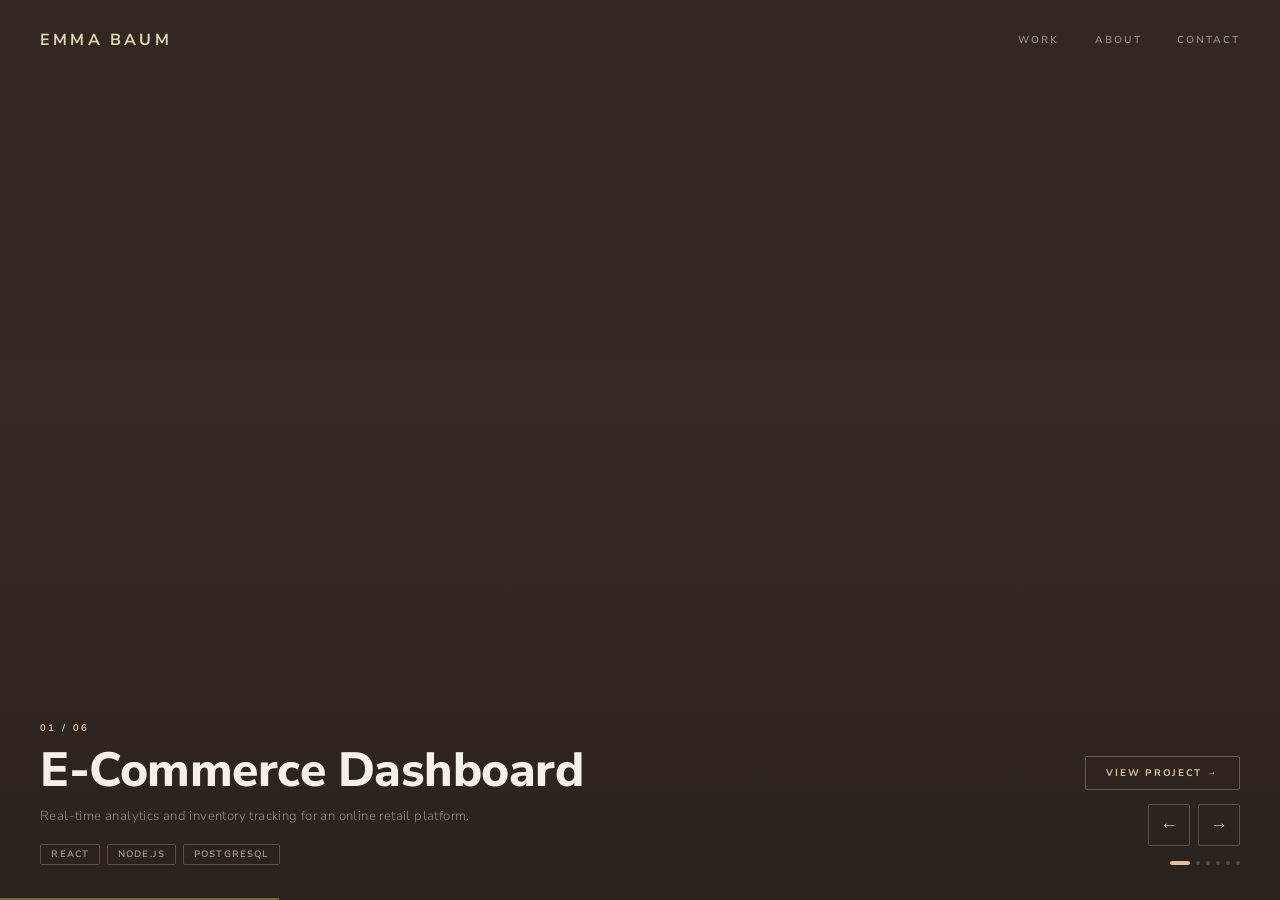
<file: index.html>
<!DOCTYPE html>
<html lang="en">
<head>
<meta charset="UTF-8">
<meta name="viewport" content="width=device-width, initial-scale=1.0">
<title>Portfolio</title>
<link href="https://fonts.googleapis.com/css2?family=Nunito+Sans:wght@300;400;600;700;800&display=swap" rel="stylesheet">
<link rel="stylesheet" href="style.css">
</head>
<body>

<div class="pf" id="pf">
  <div id="slides"></div>

  <div class="pf-top">
    <!--
      CHANGE "Your Name" below to your actual name or logo text.
      You can also replace this with an <img> tag pointing to your logo file.
    -->
    <div class="pf-logo">Emma Baum</div>
    <nav class="pf-topnav">
      <a href="#">Work</a>
      <a href="#">About</a>
      <a href="#">Contact</a>
    </nav>
  </div>

  <div class="pf-bottom">
    <div class="pf-info">
      <div class="pf-counter" id="counter">01 / 06</div>
      <div class="pf-title" id="slide-title" onclick="openModal()"></div>
      <div class="pf-short" id="slide-short"></div>
      <div class="pf-tags" id="slide-tags"></div>
    </div>
    <div class="pf-right">
      <button class="pf-view" onclick="openModal()">View Project &rarr;</button>
      <div class="pf-arrows">
        <button class="pf-btn" onclick="go(-1)">&#8592;</button>
        <button class="pf-btn" onclick="go(1)">&#8594;</button>
      </div>
      <div class="pf-dots" id="dots"></div>
    </div>
  </div>

  <div class="pf-progress" id="progress"></div>

  <div class="mwrap" id="mwrap">
    <div class="mbox">
      <button class="mclose" onclick="closeModal()">&#215;</button>
      <div class="mhero" id="mhero"><span class="mhero-cat">Project Overview</span></div>
      <div class="mbody">
        <div class="mmeta">
          <span class="myear" id="myear"></span>
          <span class="mstat" id="mstat"></span>
        </div>
        <div class="mtitle" id="mtitle"></div>
        <div class="mdesc" id="mdesc"></div>
        <div class="mtags" id="mtags"></div>
        <div class="macts" id="macts"></div>
      </div>
    </div>
  </div>
</div>

<script>
/*
  ================================================================
  HOW TO EDIT YOUR PROJECTS
  ================================================================
  Each project below has these fields:

  title      — The big headline name of your project
  short      — One sentence shown on the slideshow
  desc       — Longer description shown in the popup modal
  tags       — Tech/skills used (shows first 3 on slide, all in modal)
  year       — Year completed
  status     — "live", "wip" (in progress), or "archived"
  bg         — Background color of the slide (dark hex color)
  live       — URL to the live project. Use null if none.
  github     — URL to GitHub repo. Use null if none.
  image      — Path to a background image (optional).
               Example: "images/project1.jpg"
               Leave as null to use only the bg color.

  TO ADD YOUR OWN IMAGES:
  1. Create a folder called "images" next to this HTML file
  2. Put your project photos in that folder
  3. Set the image field to "images/your-photo.jpg"
  ================================================================
*/
const projects = [
  {
    title: "E-Commerce Dashboard",
    short: "Real-time analytics and inventory tracking for an online retail platform.",
    desc: "A comprehensive full-stack analytics dashboard developed for a mid-size e-commerce company. This project features real-time inventory alerts, advanced revenue forecasting using machine learning algorithms, and an interactive customer drop-off heatmap. The dashboard integrates with multiple sales channels and provides actionable insights that helped cut order processing time by 34%. Built with React for the frontend, Node.js for the backend, PostgreSQL for data storage, and D3.js for data visualization.",
    tags: ["React", "Node.js", "PostgreSQL", "D3.js"],
    year: "2025",
    status: "live",
    bg: "#3a2e26",
    image: "https://via.placeholder.com/800x600/3a2e26/ffffff?text=E-Commerce+Dashboard",
    live: "https://yourproject.com",
    github: "https://github.com/yourusername/project"
  },
  {
    title: "Design System",
    short: "Component library and token system spanning three products.",
    desc: "A robust design system comprising over 80 reusable components, a comprehensive token architecture covering spacing, color palettes, and typography scales, along with a seamless Figma integration pipeline. This system ensures consistency across three major product lines, reducing UI inconsistencies by 60% within one quarter. Developed using TypeScript for type safety, Storybook for component documentation, Figma for design collaboration, and CSS Custom Properties for theming.",
    tags: ["TypeScript", "Storybook", "Figma", "CSS Custom Properties"],
    year: "2024",
    status: "live",
    bg: "#2e2b25",
    image: "https://via.placeholder.com/800x600/2e2b25/ffffff?text=Design+System",
    live: null,
    github: "https://github.com/yourusername/project"
  },
  {
    title: "AI Writing Assistant",
    short: "Browser extension that brings AI writing into any text field.",
    desc: "An innovative Chrome extension that seamlessly injects a contextual AI writing assistant into any textarea across the web. Features include intelligent tone adjustment, advanced grammar and style fixing, smart text completions, and plagiarism detection. The extension reached 2,000 active weekly users within two months of launch. Built with vanilla JavaScript for the extension logic, Chrome Extension APIs for browser integration, OpenAI's API for AI capabilities, and Tailwind CSS for styling.",
    tags: ["JavaScript", "Chrome API", "OpenAI", "Tailwind"],
    year: "2024",
    status: "live",
    bg: "#2c3028",
    image: "https://via.placeholder.com/800x600/2c3028/ffffff?text=AI+Writing+Assistant",
    live: null,
    github: "https://github.com/yourusername/project"
  },
  {
    title: "Real-time Collab Tool",
    short: "Infinite canvas whiteboard with live cursors and voice chat.",
    desc: "A powerful collaborative whiteboard application featuring an infinite canvas, real-time synchronization using WebSockets and Conflict-free Replicated Data Types (CRDT), support for freehand drawing, sticky notes, geometric shapes, and live cursors for up to 20 concurrent users. Includes WebRTC-powered voice chat for seamless communication. This tool enables remote teams to brainstorm and collaborate effectively. Developed with WebSockets for real-time communication, CRDT for conflict resolution, WebRTC for peer-to-peer audio, and HTML5 Canvas API for drawing functionality.",
    tags: ["WebSockets", "CRDT", "WebRTC", "Canvas API"],
    year: "2025",
    status: "wip",
    bg: "#35302a",
    image: "https://via.placeholder.com/800x600/35302a/ffffff?text=Real-time+Collab+Tool",
    live: null,
    github: "https://github.com/yourusername/project"
  },
  {
    title: "Personal Finance App",
    short: "Mobile-first budgeting with smart categorization and insights.",
    desc: "A user-friendly mobile application for personal finance management, built with React Native. The app securely pulls bank transactions via Plaid API, automatically categorizes spending using a lightweight machine learning model trained on 500,000 labeled transactions, and provides drill-down monthly trend charts and budgeting insights. Features include expense tracking, budget setting, financial goal planning, and personalized spending recommendations. Uses React Native for cross-platform development, Plaid API for bank integration, TensorFlow Lite for on-device ML inference, and SQLite for local data storage.",
    tags: ["React Native", "Plaid API", "TensorFlow Lite", "SQLite"],
    year: "2023",
    status: "archived",
    bg: "#302d2b",
    image: "https://via.placeholder.com/800x600/302d2b/ffffff?text=Personal+Finance+App",
    live: null,
    github: "https://github.com/yourusername/project"
  },
  {
    title: "Open Source CLI",
    short: "Scaffold full-stack projects with a single command line.",
    desc: "A versatile Node.js command-line interface tool that generates opinionated full-stack project scaffolds with a single command. Supports popular frontend frameworks like React, Vue, and Svelte, paired with backend options including Express and Fastify. The tool includes boilerplate code, folder structure, configuration files, and best practices setup. It has garnered over 1,200 GitHub stars and is actively maintained by the community. Built with Node.js for the runtime, Yargs for command-line parsing, Handlebars for template rendering, and includes integration with various build tools and testing frameworks.",
    tags: ["Node.js", "CLI", "Yargs", "Handlebars"],
    year: "2024",
    status: "live",
    bg: "#2a2e26",
    image: "https://via.placeholder.com/800x600/2a2e26/ffffff?text=Open+Source+CLI",
    live: null,
    github: "https://github.com/yourusername/project"
  }
];

/* ---- Don't need to edit below this line ---- */
const sLabel = { live: "Live", wip: "In Progress", archived: "Archived" };
const sCls   = { live: "sl",   wip: "sw",          archived: "sa" };
let cur = 0, paused = false, startTime = null, interval = 5500;

function buildSlides() {
  const sc = document.getElementById('slides');
  const dc = document.getElementById('dots');
  projects.forEach((p, i) => {
    const s = document.createElement('div');
    s.className = 'pf-slide' + (i === 0 ? ' active' : '');
    const bgStyle = p.image
      ? `background-color:${p.bg};background-image:url('${p.image}')`
      : `background-color:${p.bg}`;
    s.innerHTML = `<div class="pf-bg" style="${bgStyle}"></div><div class="pf-scrim"></div>`;
    sc.appendChild(s);
    const d = document.createElement('div');
    d.className = 'pf-dot' + (i === 0 ? ' active' : '');
    d.onclick = () => goTo(i);
    dc.appendChild(d);
  });
}

function updateUI() {
  const p = projects[cur];
  document.getElementById('counter').textContent =
    String(cur + 1).padStart(2, '0') + ' / ' + String(projects.length).padStart(2, '0');
  document.getElementById('slide-title').textContent = p.title;
  document.getElementById('slide-short').textContent = p.short;
  document.getElementById('slide-tags').innerHTML =
    p.tags.slice(0, 3).map(t => `<span class="pf-tag">${t}</span>`).join('');
  document.querySelectorAll('.pf-dot').forEach((d, i) => d.classList.toggle('active', i === cur));
  document.querySelectorAll('.pf-slide').forEach((s, i) => s.classList.toggle('active', i === cur));
}

function goTo(n) { cur = (n + projects.length) % projects.length; updateUI(); startTime = null; }
function go(d)   { goTo(cur + d); }

function openModal() {
  const p = projects[cur];
  paused = true;
  const hero = document.getElementById('mhero');
  hero.style.background = p.image ? `url('${p.image}') center/cover` : p.bg;
  document.getElementById('myear').textContent = p.year;
  const ms = document.getElementById('mstat');
  ms.textContent = sLabel[p.status];
  ms.className = 'mstat ' + sCls[p.status];
  document.getElementById('mtitle').textContent = p.title;
  document.getElementById('mdesc').textContent = p.desc;
  document.getElementById('mtags').innerHTML = p.tags.map(t => `<span class="pf-tag">${t}</span>`).join('');
  const ma = document.getElementById('macts');
  ma.innerHTML = '';
  if (p.live) {
    const a = document.createElement('a');
    a.href = p.live; a.target = '_blank';
    a.className = 'mabtn mbtn-p'; a.textContent = 'View Live';
    ma.appendChild(a);
  }
  if (p.github) {
    const a = document.createElement('a');
    a.href = p.github; a.target = '_blank';
    a.className = 'mabtn mbtn-g'; a.textContent = 'GitHub';
    ma.appendChild(a);
  }
  document.getElementById('mwrap').classList.add('open');
}

function closeModal() {
  document.getElementById('mwrap').classList.remove('open');
  paused = false;
  startTime = null;
}

document.getElementById('mwrap').addEventListener('click', e => {
  if (e.target === document.getElementById('mwrap')) closeModal();
});

function tick(ts) {
  if (!startTime) startTime = ts;
  if (!paused) {
    const el = ts - startTime;
    document.getElementById('progress').style.width = Math.min(el / interval * 100, 100) + '%';
    if (el >= interval) { go(1); startTime = ts; }
  }
  requestAnimationFrame(tick);
}

buildSlides();
updateUI();
requestAnimationFrame(tick);

document.addEventListener('keydown', e => {
  if (e.key === 'ArrowRight') go(1);
  if (e.key === 'ArrowLeft')  go(-1);
  if (e.key === 'Escape')     closeModal();
});
</script>
</body>
</html>
</file>
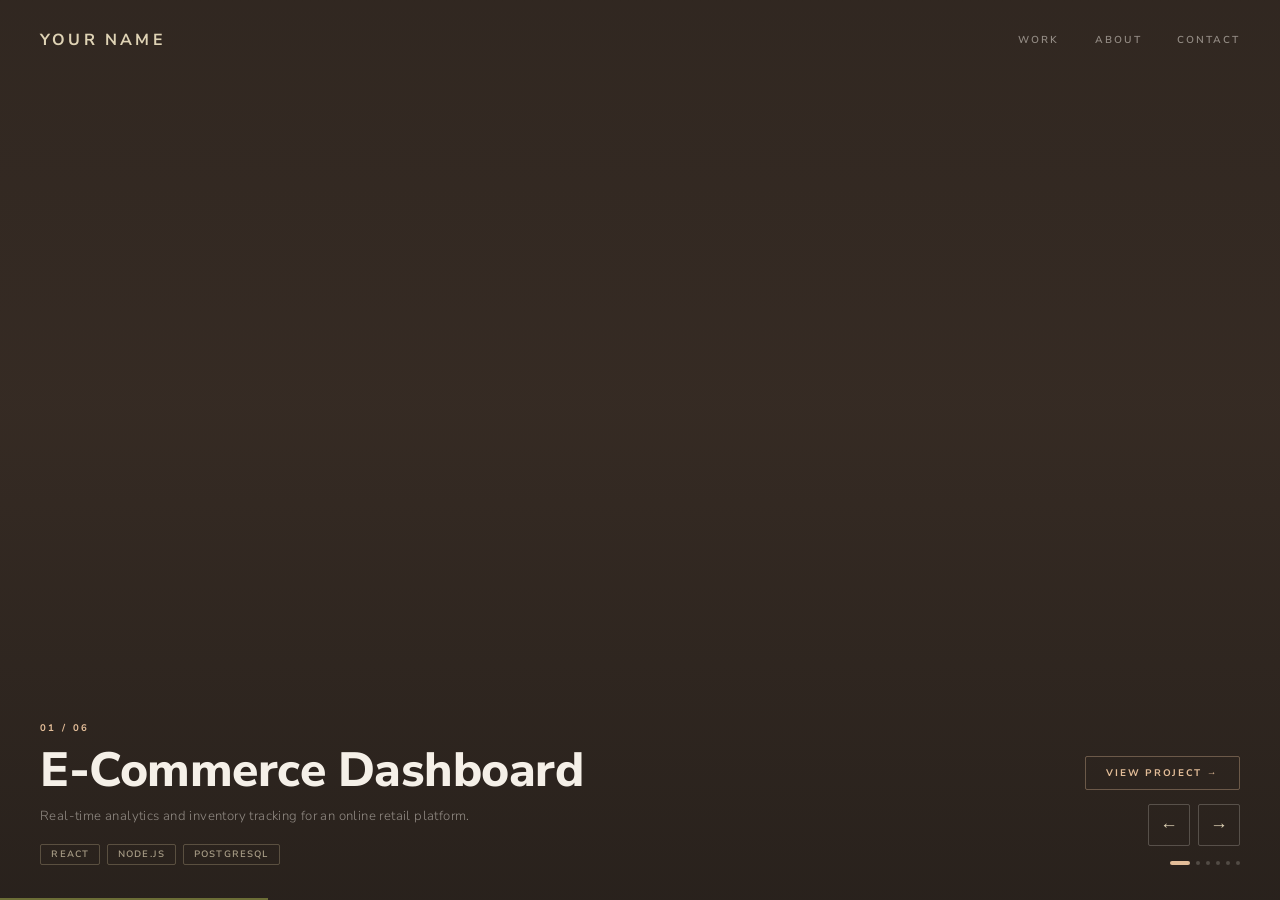
<file: index.html.html>
<!DOCTYPE html>
<html lang="en">
<head>
<meta charset="UTF-8">
<meta name="viewport" content="width=device-width, initial-scale=1.0">
<title>Portfolio</title>
<link href="https://fonts.googleapis.com/css2?family=Nunito+Sans:wght@300;400;600;700;800&display=swap" rel="stylesheet">
<style>
  *, *::before, *::after { box-sizing: border-box; margin: 0; padding: 0; }

  :root {
    --bg: #3b3b3b;
    --surface: #2a2520;
    --primary-dark: #675647;
    --primary-warm: #e3bd98;
    --neutral-tan: #dfd3b5;
    --neutral-gray: #c0bdbc;
    --accent: #6c6e36;
    --text-color: #f5f0e8;
    --text-dim: rgba(245, 240, 232, 0.5);
    --text-faint: rgba(245, 240, 232, 0.2);
    --border: rgba(245, 240, 232, 0.1);
    --border-mid: rgba(245, 240, 232, 0.22);
  }

  html, body {
    width: 100%;
    height: 100%;
    overflow: hidden;
    background: var(--bg);
    font-family: 'Nunito Sans', 'Gill Sans', 'Century Gothic', sans-serif;

    /* =====================================================
       TO USE GOTHAM FONT:
       1. Purchase Gotham from fonts.com or typography.com
       2. Place your font files in a folder called "fonts/"
          next to this HTML file
       3. Replace the font-family above with:
          font-family: 'Gotham', 'Nunito Sans', sans-serif;
       4. Add these @font-face rules at the top of this
          <style> block:

       @font-face {
         font-family: 'Gotham';
         src: url('fonts/Gotham-Book.woff2') format('woff2');
         font-weight: 400;
       }
       @font-face {
         font-family: 'Gotham';
         src: url('fonts/Gotham-Medium.woff2') format('woff2');
         font-weight: 600;
       }
       @font-face {
         font-family: 'Gotham';
         src: url('fonts/Gotham-Bold.woff2') format('woff2');
         font-weight: 700;
       }
       @font-face {
         font-family: 'Gotham';
         src: url('fonts/Gotham-Black.woff2') format('woff2');
         font-weight: 800;
       }
       ===================================================== */
  }

  .pf {
    position: relative;
    width: 100vw;
    height: 100vh;
    overflow: hidden;
    color: var(--text-color);
    letter-spacing: 0.01em;
  }

  /* ---- SLIDES ---- */
  .pf-slide {
    position: absolute;
    inset: 0;
    opacity: 0;
    transition: opacity 0.9s ease;
    pointer-events: none;
  }
  .pf-slide.active { opacity: 1; pointer-events: all; }

  .pf-bg {
    position: absolute;
    inset: 0;
    background-size: cover;
    background-position: center;
    transition: transform 10s ease;
  }
  .pf-slide.active .pf-bg { transform: scale(1.03); }

  .pf-scrim {
    position: absolute;
    inset: 0;
    background: linear-gradient(
      to top,
      rgba(40, 33, 28, 0.94) 0%,
      rgba(40, 33, 28, 0.25) 55%,
      rgba(40, 33, 28, 0.5) 100%
    );
  }

  /* ---- TOP NAV ---- */
  .pf-top {
    position: absolute;
    top: 0; left: 0; right: 0;
    padding: 1.8rem 2.5rem;
    display: flex;
    align-items: center;
    justify-content: space-between;
    z-index: 20;
  }

  .pf-logo {
    font-weight: 700;
    font-size: 1rem;
    letter-spacing: 0.2em;
    text-transform: uppercase;
    color: var(--neutral-tan);
  }

  .pf-topnav { display: flex; gap: 2.2rem; }
  .pf-topnav a {
    color: var(--text-dim);
    font-size: 0.63rem;
    letter-spacing: 0.2em;
    text-transform: uppercase;
    text-decoration: none;
    font-weight: 600;
    transition: color 0.2s;
  }
  .pf-topnav a:hover { color: var(--neutral-tan); }

  /* ---- BOTTOM INFO ---- */
  .pf-bottom {
    position: absolute;
    bottom: 0; left: 0; right: 0;
    padding: 2.5rem 2.5rem 2.2rem;
    z-index: 20;
    display: flex;
    align-items: flex-end;
    justify-content: space-between;
    gap: 1rem;
  }

  .pf-info { flex: 1; min-width: 0; }

  .pf-counter {
    font-size: 0.6rem;
    letter-spacing: 0.25em;
    color: var(--primary-warm);
    margin-bottom: 0.7rem;
    font-weight: 700;
    text-transform: uppercase;
  }

  .pf-title {
    font-weight: 800;
    font-size: clamp(1.8rem, 4vw, 3rem);
    line-height: 1.08;
    letter-spacing: -0.01em;
    color: var(--text-color);
    margin-bottom: 0.6rem;
    cursor: pointer;
    display: inline-block;
    transition: color 0.2s;
  }
  .pf-title:hover { color: var(--neutral-tan); }

  .pf-short {
    font-size: 0.82rem;
    color: var(--text-dim);
    font-weight: 300;
    letter-spacing: 0.03em;
    margin-bottom: 1rem;
    max-width: 480px;
    line-height: 1.65;
  }

  .pf-tags { display: flex; flex-wrap: wrap; gap: 0.4rem; }
  .pf-tag {
    border: 1px solid rgba(163, 147, 119, 0.4);
    color: rgba(223, 211, 181, 0.7);
    font-size: 0.58rem;
    padding: 0.22rem 0.65rem;
    border-radius: 2px;
    letter-spacing: 0.12em;
    text-transform: uppercase;
    font-weight: 600;
  }

  /* ---- CONTROLS ---- */
  .pf-right {
    display: flex;
    flex-direction: column;
    align-items: flex-end;
    gap: 0.9rem;
    flex-shrink: 0;
  }

  .pf-arrows { display: flex; gap: 0.5rem; }

  .pf-btn {
    width: 42px;
    height: 42px;
    border-radius: 2px;
    background: transparent;
    border: 1px solid var(--border-mid);
    color: var(--neutral-tan);
    font-size: 1.1rem;
    cursor: pointer;
    display: flex;
    align-items: center;
    justify-content: center;
    transition: all 0.2s;
    font-family: inherit;
  }
  .pf-btn:hover { background: rgba(227, 189, 152, 0.12); border-color: var(--primary-warm); }

  .pf-dots { display: flex; gap: 6px; align-items: center; }
  .pf-dot {
    width: 4px;
    height: 4px;
    border-radius: 50%;
    background: var(--text-faint);
    cursor: pointer;
    transition: all 0.3s;
  }
  .pf-dot.active { background: var(--primary-warm); width: 20px; border-radius: 2px; }

  .pf-view {
    background: transparent;
    border: 1px solid rgba(227, 189, 152, 0.35);
    color: var(--primary-warm);
    font-size: 0.6rem;
    padding: 0.6rem 1.3rem;
    border-radius: 2px;
    cursor: pointer;
    letter-spacing: 0.18em;
    text-transform: uppercase;
    font-weight: 700;
    font-family: inherit;
    transition: all 0.2s;
  }
  .pf-view:hover { background: rgba(227, 189, 152, 0.12); border-color: var(--primary-warm); color: var(--neutral-tan); }

  /* ---- PROGRESS BAR ---- */
  .pf-progress {
    position: absolute;
    bottom: 0; left: 0;
    height: 2px;
    background: var(--accent);
    z-index: 30;
    transition: width 0.1s linear;
  }

  /* ---- MODAL ---- */
  .mwrap {
    position: fixed;
    inset: 0;
    z-index: 50;
    display: flex;
    align-items: center;
    justify-content: center;
    padding: 1.5rem;
    background: rgba(30, 25, 20, 0.88);
    opacity: 0;
    pointer-events: none;
    transition: opacity 0.25s;
  }
  .mwrap.open { opacity: 1; pointer-events: all; }

  .mbox {
    background: var(--surface);
    border: 1px solid rgba(163, 147, 119, 0.25);
    border-radius: 4px;
    max-width: 560px;
    width: 100%;
    max-height: 88vh;
    overflow-y: auto;
    transform: translateY(14px);
    transition: transform 0.25s;
    position: relative;
  }
  .mwrap.open .mbox { transform: translateY(0); }

  .mhero {
    height: 180px;
    background-size: cover;
    background-position: center;
    border-radius: 3px 3px 0 0;
    display: flex;
    align-items: flex-end;
    padding: 1rem 1.5rem;
    border-bottom: 1px solid rgba(163, 147, 119, 0.2);
  }
  .mhero-cat {
    font-size: 0.56rem;
    letter-spacing: 0.22em;
    text-transform: uppercase;
    color: var(--primary-warm);
    font-weight: 700;
  }

  .mbody { padding: 1.8rem; }

  .mmeta {
    display: flex;
    justify-content: space-between;
    align-items: center;
    margin-bottom: 1rem;
  }
  .myear {
    font-size: 0.6rem;
    color: var(--text-dim);
    letter-spacing: 0.18em;
    text-transform: uppercase;
    font-weight: 600;
  }
  .mstat {
    font-size: 0.56rem;
    padding: 0.22rem 0.65rem;
    border-radius: 2px;
    letter-spacing: 0.12em;
    text-transform: uppercase;
    font-weight: 700;
  }
  .sl { background: rgba(108,110,54,0.2); color: #a8ab6a; border: 1px solid rgba(108,110,54,0.35); }
  .sw { background: rgba(227,189,152,0.12); color: var(--primary-warm); border: 1px solid rgba(227,189,152,0.25); }
  .sa { background: rgba(192,189,188,0.08); color: var(--neutral-gray); border: 1px solid rgba(192,189,188,0.2); }

  .mtitle {
    font-weight: 800;
    font-size: 1.6rem;
    letter-spacing: -0.01em;
    margin-bottom: 0.85rem;
    color: var(--text-color);
  }
  .mdesc {
    font-size: 0.82rem;
    color: var(--text-dim);
    line-height: 1.85;
    margin-bottom: 1.3rem;
    font-weight: 300;
  }
  .mtags { display: flex; flex-wrap: wrap; gap: 0.35rem; margin-bottom: 1.5rem; }

  .macts { display: flex; gap: 0.7rem; flex-wrap: wrap; }
  .mabtn {
    font-family: inherit;
    font-size: 0.6rem;
    padding: 0.65rem 1.3rem;
    border-radius: 2px;
    text-decoration: none;
    cursor: pointer;
    border: none;
    transition: all 0.2s;
    letter-spacing: 0.16em;
    text-transform: uppercase;
    font-weight: 700;
  }
  .mbtn-p { background: var(--accent); color: var(--neutral-tan); }
  .mbtn-p:hover { background: #7e8040; }
  .mbtn-g { background: transparent; color: var(--text-dim); border: 1px solid var(--border-mid); }
  .mbtn-g:hover { color: var(--neutral-tan); border-color: rgba(245,240,232,0.4); }

  .mclose {
    position: absolute;
    top: 0.9rem; right: 0.9rem;
    width: 30px; height: 30px;
    border-radius: 2px;
    background: transparent;
    border: 1px solid var(--border-mid);
    color: var(--text-dim);
    font-size: 1rem;
    cursor: pointer;
    display: flex;
    align-items: center;
    justify-content: center;
    transition: all 0.2s;
    font-family: inherit;
  }
  .mclose:hover { background: rgba(227,189,152,0.1); color: var(--neutral-tan); }

  /* ---- RESPONSIVE ---- */
  @media (max-width: 600px) {
    .pf-top, .pf-bottom { padding-left: 1.2rem; padding-right: 1.2rem; }
    .pf-topnav { gap: 1.2rem; }
    .pf-bottom { flex-direction: column; align-items: flex-start; }
    .pf-right { flex-direction: row; align-items: center; flex-wrap: wrap; }
    .mbody { padding: 1.2rem; }
  }
</style>
</head>
<body>

<div class="pf" id="pf">
  <div id="slides"></div>

  <div class="pf-top">
    <!--
      CHANGE "Your Name" below to your actual name or logo text.
      You can also replace this with an <img> tag pointing to your logo file.
    -->
    <div class="pf-logo">Your Name</div>
    <nav class="pf-topnav">
      <a href="#">Work</a>
      <a href="#">About</a>
      <a href="#">Contact</a>
    </nav>
  </div>

  <div class="pf-bottom">
    <div class="pf-info">
      <div class="pf-counter" id="counter">01 / 06</div>
      <div class="pf-title" id="slide-title" onclick="openModal()"></div>
      <div class="pf-short" id="slide-short"></div>
      <div class="pf-tags" id="slide-tags"></div>
    </div>
    <div class="pf-right">
      <button class="pf-view" onclick="openModal()">View Project &rarr;</button>
      <div class="pf-arrows">
        <button class="pf-btn" onclick="go(-1)">&#8592;</button>
        <button class="pf-btn" onclick="go(1)">&#8594;</button>
      </div>
      <div class="pf-dots" id="dots"></div>
    </div>
  </div>

  <div class="pf-progress" id="progress"></div>

  <div class="mwrap" id="mwrap">
    <div class="mbox">
      <button class="mclose" onclick="closeModal()">&#215;</button>
      <div class="mhero" id="mhero"><span class="mhero-cat">Project Overview</span></div>
      <div class="mbody">
        <div class="mmeta">
          <span class="myear" id="myear"></span>
          <span class="mstat" id="mstat"></span>
        </div>
        <div class="mtitle" id="mtitle"></div>
        <div class="mdesc" id="mdesc"></div>
        <div class="mtags" id="mtags"></div>
        <div class="macts" id="macts"></div>
      </div>
    </div>
  </div>
</div>

<script>
/*
  ================================================================
  HOW TO EDIT YOUR PROJECTS
  ================================================================
  Each project below has these fields:

  title      — The big headline name of your project
  short      — One sentence shown on the slideshow
  desc       — Longer description shown in the popup modal
  tags       — Tech/skills used (shows first 3 on slide, all in modal)
  year       — Year completed
  status     — "live", "wip" (in progress), or "archived"
  bg         — Background color of the slide (dark hex color)
  live       — URL to the live project. Use null if none.
  github     — URL to GitHub repo. Use null if none.
  image      — Path to a background image (optional).
               Example: "images/project1.jpg"
               Leave as null to use only the bg color.

  TO ADD YOUR OWN IMAGES:
  1. Create a folder called "images" next to this HTML file
  2. Put your project photos in that folder
  3. Set the image field to "images/your-photo.jpg"
  ================================================================
*/
const projects = [
  {
    title: "E-Commerce Dashboard",
    short: "Real-time analytics and inventory tracking for an online retail platform.",
    desc: "A full-stack analytics dashboard for a mid-size e-commerce company. Features real-time inventory alerts, revenue forecasting, and a customer drop-off heatmap. Cut order processing time by 34%.",
    tags: ["React", "Node.js", "PostgreSQL", "D3.js"],
    year: "2025",
    status: "live",
    bg: "#3a2e26",
    image: null,
    live: "https://yourproject.com",
    github: "https://github.com/yourusername/project"
  },
  {
    title: "Design System",
    short: "Component library and token system spanning three products.",
    desc: "80+ components, full token architecture covering spacing, color, and typography, plus a Figma integration pipeline. Reduced UI inconsistencies across the product suite by 60% within one quarter.",
    tags: ["TypeScript", "Storybook", "Figma", "CSS Custom Properties"],
    year: "2024",
    status: "live",
    bg: "#2e2b25",
    image: null,
    live: null,
    github: "https://github.com/yourusername/project"
  },
  {
    title: "AI Writing Assistant",
    short: "Browser extension that brings AI writing into any text field.",
    desc: "A Chrome extension injecting a contextual AI assistant into any textarea on the web. Supports tone adjustment, grammar fixing, and smart completions. Reached 2,000 active weekly users within two months.",
    tags: ["JavaScript", "Chrome API", "OpenAI", "Tailwind"],
    year: "2024",
    status: "live",
    bg: "#2c3028",
    image: null,
    live: null,
    github: "https://github.com/yourusername/project"
  },
  {
    title: "Real-time Collab Tool",
    short: "Infinite canvas whiteboard with live cursors and voice chat.",
    desc: "Collaborative canvas built with WebSockets and CRDT-based state sync. Supports freehand drawing, sticky notes, shapes, and live cursors for up to 20 concurrent users, plus WebRTC voice.",
    tags: ["WebSockets", "CRDT", "WebRTC", "Canvas API"],
    year: "2025",
    status: "wip",
    bg: "#35302a",
    image: null,
    live: null,
    github: "https://github.com/yourusername/project"
  },
  {
    title: "Personal Finance App",
    short: "Mobile-first budgeting with smart categorization and insights.",
    desc: "React Native app pulling bank transactions via Plaid, auto-categorizing spending using a lightweight ML model trained on 500k labeled transactions, with drill-down monthly trend charts.",
    tags: ["React Native", "Plaid API", "TensorFlow Lite", "SQLite"],
    year: "2023",
    status: "archived",
    bg: "#302d2b",
    image: null,
    live: null,
    github: "https://github.com/yourusername/project"
  },
  {
    title: "Open Source CLI",
    short: "Scaffold full-stack projects with a single command line.",
    desc: "A Node.js CLI generating opinionated full-stack project scaffolds. Supports React, Vue, and Svelte frontends paired with Express or Fastify backends. Over 1,200 GitHub stars.",
    tags: ["Node.js", "CLI", "Yargs", "Handlebars"],
    year: "2024",
    status: "live",
    bg: "#2a2e26",
    image: null,
    live: null,
    github: "https://github.com/yourusername/project"
  }
];

/* ---- Don't need to edit below this line ---- */
const sLabel = { live: "Live", wip: "In Progress", archived: "Archived" };
const sCls   = { live: "sl",   wip: "sw",          archived: "sa" };
let cur = 0, paused = false, startTime = null, interval = 5500;

function buildSlides() {
  const sc = document.getElementById('slides');
  const dc = document.getElementById('dots');
  projects.forEach((p, i) => {
    const s = document.createElement('div');
    s.className = 'pf-slide' + (i === 0 ? ' active' : '');
    const bgStyle = p.image
      ? `background-color:${p.bg};background-image:url('${p.image}')`
      : `background-color:${p.bg}`;
    s.innerHTML = `<div class="pf-bg" style="${bgStyle}"></div><div class="pf-scrim"></div>`;
    sc.appendChild(s);
    const d = document.createElement('div');
    d.className = 'pf-dot' + (i === 0 ? ' active' : '');
    d.onclick = () => goTo(i);
    dc.appendChild(d);
  });
}

function updateUI() {
  const p = projects[cur];
  document.getElementById('counter').textContent =
    String(cur + 1).padStart(2, '0') + ' / ' + String(projects.length).padStart(2, '0');
  document.getElementById('slide-title').textContent = p.title;
  document.getElementById('slide-short').textContent = p.short;
  document.getElementById('slide-tags').innerHTML =
    p.tags.slice(0, 3).map(t => `<span class="pf-tag">${t}</span>`).join('');
  document.querySelectorAll('.pf-dot').forEach((d, i) => d.classList.toggle('active', i === cur));
  document.querySelectorAll('.pf-slide').forEach((s, i) => s.classList.toggle('active', i === cur));
}

function goTo(n) { cur = (n + projects.length) % projects.length; updateUI(); startTime = null; }
function go(d)   { goTo(cur + d); }

function openModal() {
  const p = projects[cur];
  paused = true;
  const hero = document.getElementById('mhero');
  hero.style.background = p.image ? `url('${p.image}') center/cover` : p.bg;
  document.getElementById('myear').textContent = p.year;
  const ms = document.getElementById('mstat');
  ms.textContent = sLabel[p.status];
  ms.className = 'mstat ' + sCls[p.status];
  document.getElementById('mtitle').textContent = p.title;
  document.getElementById('mdesc').textContent = p.desc;
  document.getElementById('mtags').innerHTML = p.tags.map(t => `<span class="pf-tag">${t}</span>`).join('');
  const ma = document.getElementById('macts');
  ma.innerHTML = '';
  if (p.live) {
    const a = document.createElement('a');
    a.href = p.live; a.target = '_blank';
    a.className = 'mabtn mbtn-p'; a.textContent = 'View Live';
    ma.appendChild(a);
  }
  if (p.github) {
    const a = document.createElement('a');
    a.href = p.github; a.target = '_blank';
    a.className = 'mabtn mbtn-g'; a.textContent = 'GitHub';
    ma.appendChild(a);
  }
  document.getElementById('mwrap').classList.add('open');
}

function closeModal() {
  document.getElementById('mwrap').classList.remove('open');
  paused = false;
  startTime = null;
}

document.getElementById('mwrap').addEventListener('click', e => {
  if (e.target === document.getElementById('mwrap')) closeModal();
});

function tick(ts) {
  if (!startTime) startTime = ts;
  if (!paused) {
    const el = ts - startTime;
    document.getElementById('progress').style.width = Math.min(el / interval * 100, 100) + '%';
    if (el >= interval) { go(1); startTime = ts; }
  }
  requestAnimationFrame(tick);
}

buildSlides();
updateUI();
requestAnimationFrame(tick);

document.addEventListener('keydown', e => {
  if (e.key === 'ArrowRight') go(1);
  if (e.key === 'ArrowLeft')  go(-1);
  if (e.key === 'Escape')     closeModal();
});
</script>
</body>
</html>
</file>
<file: style.css>
*, *::before, *::after { box-sizing: border-box; margin: 0; padding: 0; }

  :root {
    --bg: #3b3b3b;
    --surface: #2a2520;
    --primary-dark: #675647;
    --primary-warm: #e3bd98;
    --neutral-tan: #dfd3b5;
    --neutral-gray: #c0bdbc;
    --accent: #6c6e36;
    --text-color: #f5f0e8;
    --text-dim: rgba(245, 240, 232, 0.5);
    --text-faint: rgba(245, 240, 232, 0.2);
    --border: rgba(245, 240, 232, 0.1);
    --border-mid: rgba(245, 240, 232, 0.22);
  }

  html, body {
    width: 100%;
    height: 100%;
    overflow: hidden;
    background: var(--bg);
    font-family: 'Nunito Sans', 'Gill Sans', 'Century Gothic', sans-serif;

    /* =====================================================
       TO USE GOTHAM FONT:
       1. Purchase Gotham from fonts.com or typography.com
       2. Place your font files in a folder called "fonts/"
          next to this HTML file
       3. Replace the font-family above with:
          font-family: 'Gotham', 'Nunito Sans', sans-serif;
       4. Add these @font-face rules at the top of this
          <style> block:

       @font-face {
         font-family: 'Gotham';
         src: url('fonts/Gotham-Book.woff2') format('woff2');
         font-weight: 400;
       }
       @font-face {
         font-family: 'Gotham';
         src: url('fonts/Gotham-Medium.woff2') format('woff2');
         font-weight: 600;
       }
       @font-face {
         font-family: 'Gotham';
         src: url('fonts/Gotham-Bold.woff2') format('woff2');
         font-weight: 700;
       }
       @font-face {
         font-family: 'Gotham';
         src: url('fonts/Gotham-Black.woff2') format('woff2');
         font-weight: 800;
       }
       ===================================================== */
  }

  .pf {
    position: relative;
    width: 100vw;
    height: 100vh;
    overflow: hidden;
    color: var(--text-color);
    letter-spacing: 0.01em;
  }

  /* ---- SLIDES ---- */
  .pf-slide {
    position: absolute;
    inset: 0;
    opacity: 0;
    transition: opacity 0.9s ease;
    pointer-events: none;
  }
  .pf-slide.active { opacity: 1; pointer-events: all; }

  .pf-bg {
    position: absolute;
    inset: 0;
    background-size: cover;
    background-position: center;
    transition: transform 10s ease;
  }
  .pf-slide.active .pf-bg { transform: scale(1.03); }

  .pf-scrim {
    position: absolute;
    inset: 0;
    background: linear-gradient(
      to top,
      rgba(40, 33, 28, 0.94) 0%,
      rgba(40, 33, 28, 0.25) 55%,
      rgba(40, 33, 28, 0.5) 100%
    );
  }

  /* ---- TOP NAV ---- */
  .pf-top {
    position: absolute;
    top: 0; left: 0; right: 0;
    padding: 1.8rem 2.5rem;
    display: flex;
    align-items: center;
    justify-content: space-between;
    z-index: 20;
  }

  .pf-logo {
    font-weight: 700;
    font-size: 1rem;
    letter-spacing: 0.2em;
    text-transform: uppercase;
    color: var(--neutral-tan);
  }

  .pf-topnav { display: flex; gap: 2.2rem; }
  .pf-topnav a {
    color: var(--text-dim);
    font-size: 0.63rem;
    letter-spacing: 0.2em;
    text-transform: uppercase;
    text-decoration: none;
    font-weight: 600;
    transition: color 0.2s;
  }
  .pf-topnav a:hover { color: var(--neutral-tan); }

  /* ---- BOTTOM INFO ---- */
  .pf-bottom {
    position: absolute;
    bottom: 0; left: 0; right: 0;
    padding: 2.5rem 2.5rem 2.2rem;
    z-index: 20;
    display: flex;
    align-items: flex-end;
    justify-content: space-between;
    gap: 1rem;
  }

  .pf-info { flex: 1; min-width: 0; }

  .pf-counter {
    font-size: 0.6rem;
    letter-spacing: 0.25em;
    color: var(--primary-warm);
    margin-bottom: 0.7rem;
    font-weight: 700;
    text-transform: uppercase;
  }

  .pf-title {
    font-weight: 800;
    font-size: clamp(1.8rem, 4vw, 3rem);
    line-height: 1.08;
    letter-spacing: -0.01em;
    color: var(--text-color);
    margin-bottom: 0.6rem;
    cursor: pointer;
    display: inline-block;
    transition: color 0.2s;
  }
  .pf-title:hover { color: var(--neutral-tan); }

  .pf-short {
    font-size: 0.82rem;
    color: var(--text-dim);
    font-weight: 300;
    letter-spacing: 0.03em;
    margin-bottom: 1rem;
    max-width: 480px;
    line-height: 1.65;
  }

  .pf-tags { display: flex; flex-wrap: wrap; gap: 0.4rem; }
  .pf-tag {
    border: 1px solid rgba(163, 147, 119, 0.4);
    color: rgba(223, 211, 181, 0.7);
    font-size: 0.58rem;
    padding: 0.22rem 0.65rem;
    border-radius: 2px;
    letter-spacing: 0.12em;
    text-transform: uppercase;
    font-weight: 600;
  }

  /* ---- CONTROLS ---- */
  .pf-right {
    display: flex;
    flex-direction: column;
    align-items: flex-end;
    gap: 0.9rem;
    flex-shrink: 0;
  }

  .pf-arrows { display: flex; gap: 0.5rem; }

  .pf-btn {
    width: 42px;
    height: 42px;
    border-radius: 2px;
    background: transparent;
    border: 1px solid var(--border-mid);
    color: var(--neutral-tan);
    font-size: 1.1rem;
    cursor: pointer;
    display: flex;
    align-items: center;
    justify-content: center;
    transition: all 0.2s;
    font-family: inherit;
  }
  .pf-btn:hover { background: rgba(227, 189, 152, 0.12); border-color: var(--primary-warm); }

  .pf-dots { display: flex; gap: 6px; align-items: center; }
  .pf-dot {
    width: 4px;
    height: 4px;
    border-radius: 50%;
    background: var(--text-faint);
    cursor: pointer;
    transition: all 0.3s;
  }
  .pf-dot.active { background: var(--primary-warm); width: 20px; border-radius: 2px; }

  .pf-view {
    background: transparent;
    border: 1px solid rgba(227, 189, 152, 0.35);
    color: var(--primary-warm);
    font-size: 0.6rem;
    padding: 0.6rem 1.3rem;
    border-radius: 2px;
    cursor: pointer;
    letter-spacing: 0.18em;
    text-transform: uppercase;
    font-weight: 700;
    font-family: inherit;
    transition: all 0.2s;
  }
  .pf-view:hover { background: rgba(227, 189, 152, 0.12); border-color: var(--primary-warm); color: var(--neutral-tan); }

  /* ---- PROGRESS BAR ---- */
  .pf-progress {
    position: absolute;
    bottom: 0; left: 0;
    height: 2px;
    background: var(--accent);
    z-index: 30;
    transition: width 0.1s linear;
  }

  /* ---- MODAL ---- */
  .mwrap {
    position: fixed;
    inset: 0;
    z-index: 50;
    display: flex;
    align-items: center;
    justify-content: center;
    padding: 1.5rem;
    background: rgba(30, 25, 20, 0.88);
    opacity: 0;
    pointer-events: none;
    transition: opacity 0.25s;
  }
  .mwrap.open { opacity: 1; pointer-events: all; }

  .mbox {
    background: var(--surface);
    border: 1px solid rgba(163, 147, 119, 0.25);
    border-radius: 4px;
    max-width: 560px;
    width: 100%;
    max-height: 88vh;
    overflow-y: auto;
    transform: translateY(14px);
    transition: transform 0.25s;
    position: relative;
  }
  .mwrap.open .mbox { transform: translateY(0); }

  .mhero {
    height: 180px;
    background-size: cover;
    background-position: center;
    border-radius: 3px 3px 0 0;
    display: flex;
    align-items: flex-end;
    padding: 1rem 1.5rem;
    border-bottom: 1px solid rgba(163, 147, 119, 0.2);
  }
  .mhero-cat {
    font-size: 0.56rem;
    letter-spacing: 0.22em;
    text-transform: uppercase;
    color: var(--primary-warm);
    font-weight: 700;
  }

  .mbody { padding: 1.8rem; }

  .mmeta {
    display: flex;
    justify-content: space-between;
    align-items: center;
    margin-bottom: 1rem;
  }
  .myear {
    font-size: 0.6rem;
    color: var(--text-dim);
    letter-spacing: 0.18em;
    text-transform: uppercase;
    font-weight: 600;
  }
  .mstat {
    font-size: 0.56rem;
    padding: 0.22rem 0.65rem;
    border-radius: 2px;
    letter-spacing: 0.12em;
    text-transform: uppercase;
    font-weight: 700;
  }
  .sl { background: rgba(108,110,54,0.2); color: #a8ab6a; border: 1px solid rgba(108,110,54,0.35); }
  .sw { background: rgba(227,189,152,0.12); color: var(--primary-warm); border: 1px solid rgba(227,189,152,0.25); }
  .sa { background: rgba(192,189,188,0.08); color: var(--neutral-gray); border: 1px solid rgba(192,189,188,0.2); }

  .mtitle {
    font-weight: 800;
    font-size: 1.6rem;
    letter-spacing: -0.01em;
    margin-bottom: 0.85rem;
    color: var(--text-color);
  }
  .mdesc {
    font-size: 0.82rem;
    color: var(--text-dim);
    line-height: 1.85;
    margin-bottom: 1.3rem;
    font-weight: 300;
  }
  .mtags { display: flex; flex-wrap: wrap; gap: 0.35rem; margin-bottom: 1.5rem; }

  .macts { display: flex; gap: 0.7rem; flex-wrap: wrap; }
  .mabtn {
    font-family: inherit;
    font-size: 0.6rem;
    padding: 0.65rem 1.3rem;
    border-radius: 2px;
    text-decoration: none;
    cursor: pointer;
    border: none;
    transition: all 0.2s;
    letter-spacing: 0.16em;
    text-transform: uppercase;
    font-weight: 700;
  }
  .mbtn-p { background: var(--accent); color: var(--neutral-tan); }
  .mbtn-p:hover { background: #7e8040; }
  .mbtn-g { background: transparent; color: var(--text-dim); border: 1px solid var(--border-mid); }
  .mbtn-g:hover { color: var(--neutral-tan); border-color: rgba(245,240,232,0.4); }

  .mclose {
    position: absolute;
    top: 0.9rem; right: 0.9rem;
    width: 30px; height: 30px;
    border-radius: 2px;
    background: transparent;
    border: 1px solid var(--border-mid);
    color: var(--text-dim);
    font-size: 1rem;
    cursor: pointer;
    display: flex;
    align-items: center;
    justify-content: center;
    transition: all 0.2s;
    font-family: inherit;
  }
  .mclose:hover { background: rgba(227,189,152,0.1); color: var(--neutral-tan); }

  /* ---- RESPONSIVE ---- */
  @media (max-width: 600px) {
    .pf-top, .pf-bottom { padding-left: 1.2rem; padding-right: 1.2rem; }
    .pf-topnav { gap: 1.2rem; }
    .pf-bottom { flex-direction: column; align-items: flex-start; }
    .pf-right { flex-direction: row; align-items: center; flex-wrap: wrap; }
    .mbody { padding: 1.2rem; }
  }
</file>
